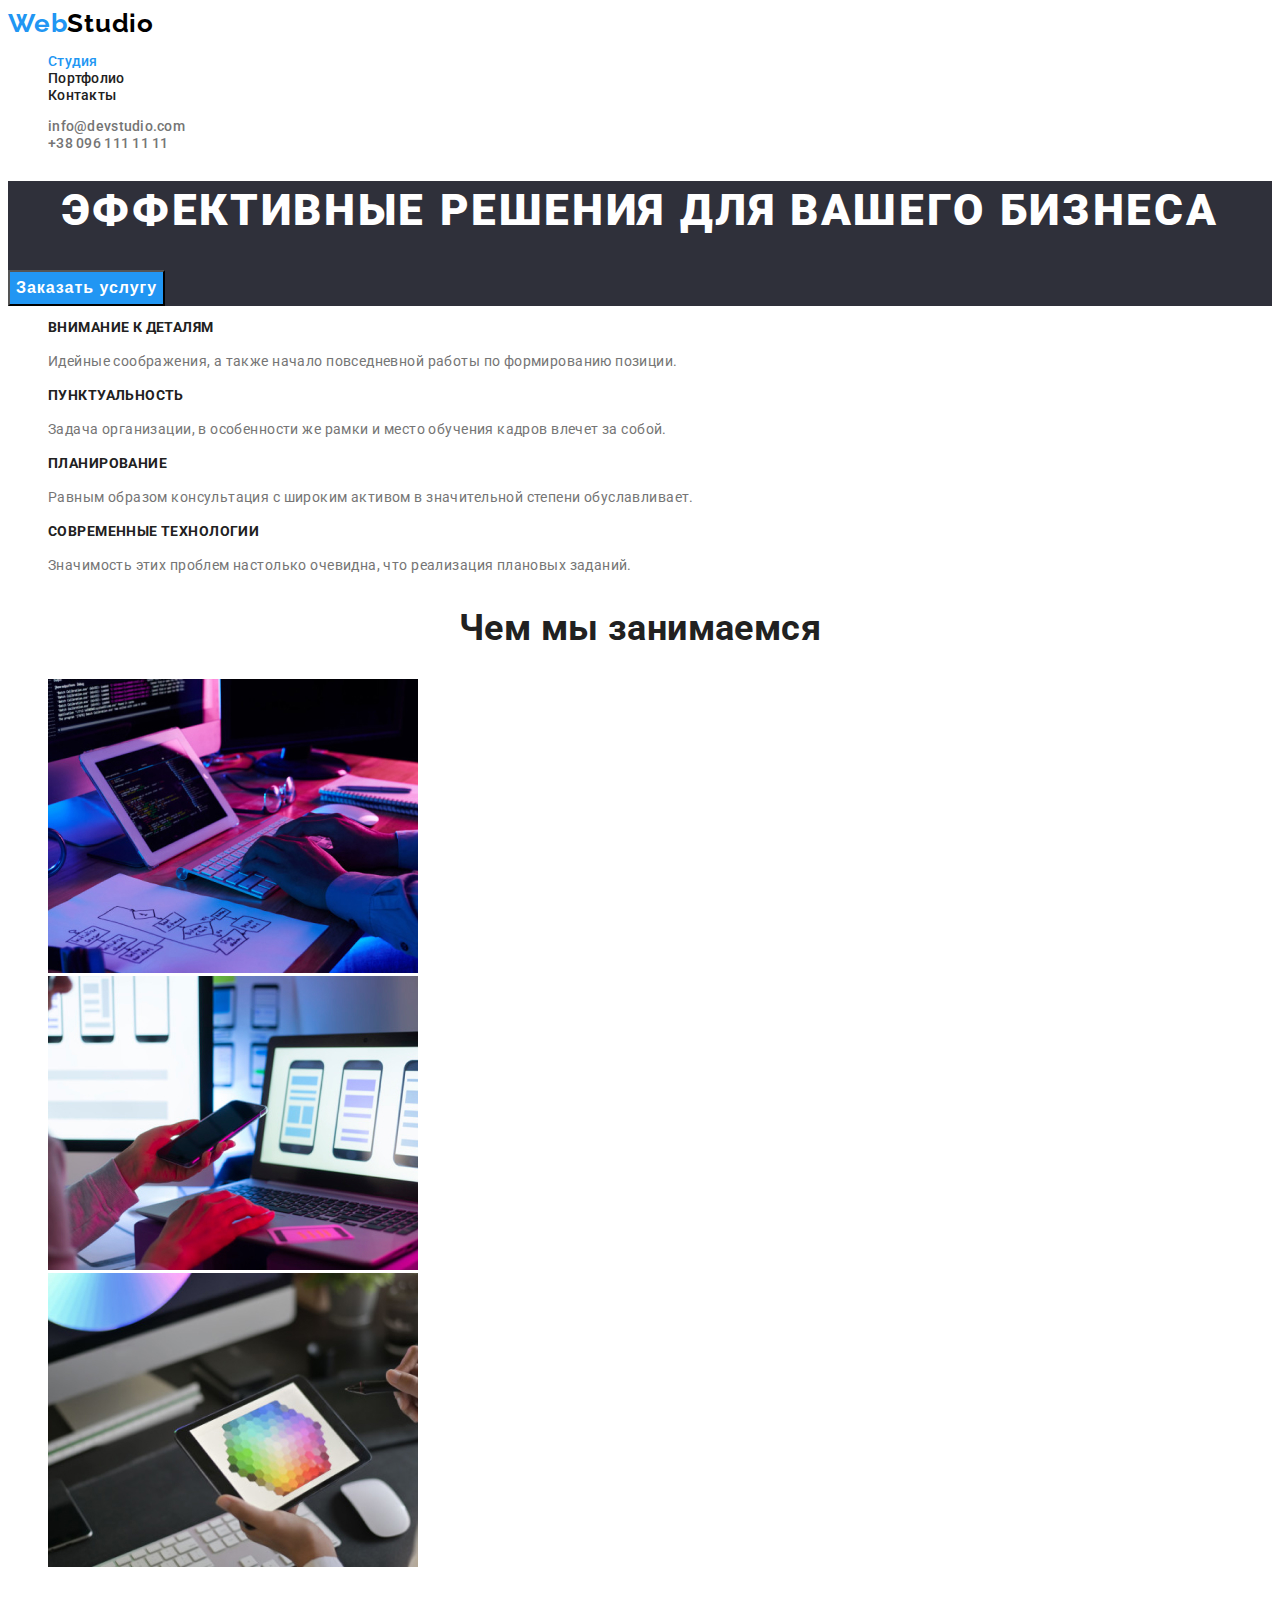
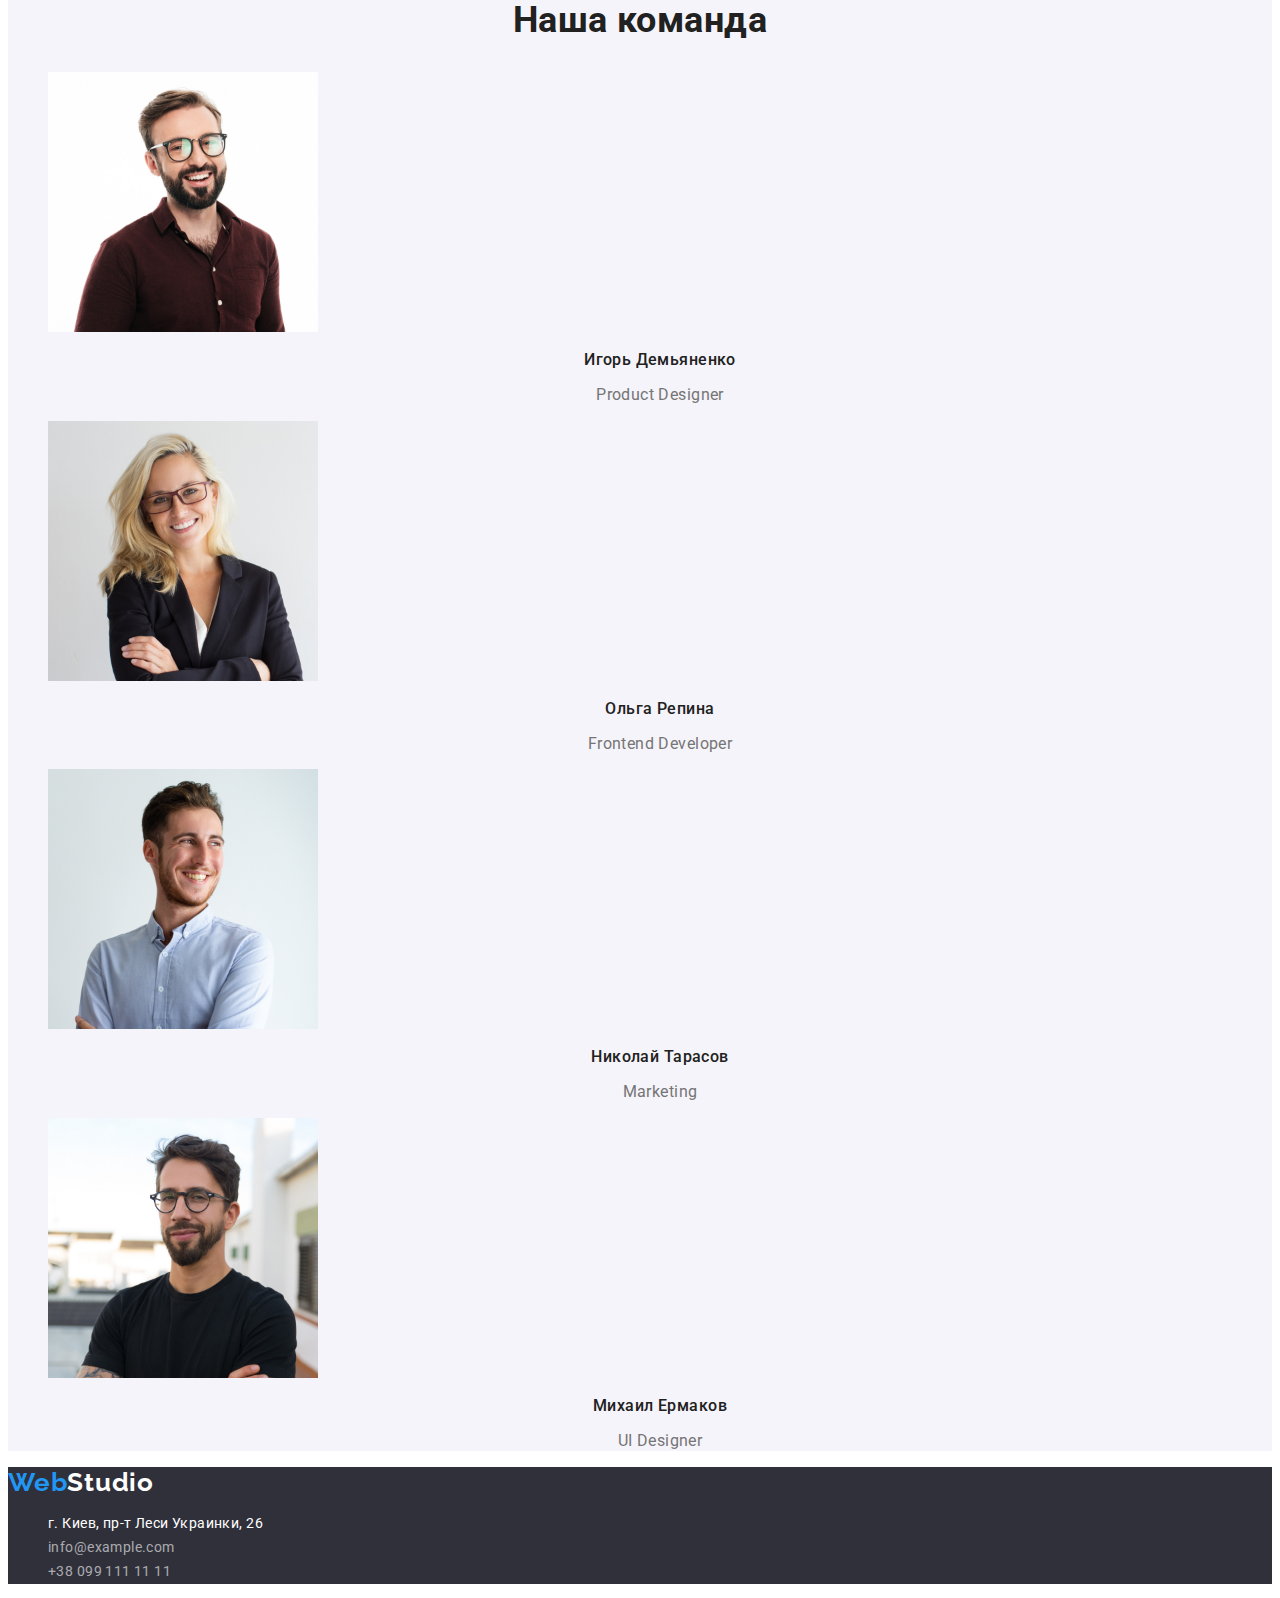
<file: index.html>
<!DOCTYPE html>
<html lang="ru">
  <head>
    <meta charset="UTF-8" />
    <meta http-equiv="X-UA-Compatible" content="IE=edge" />
    <meta name="viewport" content="width=device-width, initial-scale=1.0" />
    <title>Студия</title>

    <link rel="preconnect" href="https://fonts.googleapis.com" />
    <link rel="preconnect" href="https://fonts.gstatic.com" crossorigin />
    <link
      href="https://fonts.googleapis.com/css2?family=Raleway:wght@700&family=Roboto:wght@400;500;700;900&display=swap"
      rel="stylesheet"
    />
    <link rel="stylesheet" href="./css/styles.css" />
  </head>
  <body>
    <!--Header-->
    <header class="header-content">
      <nav class="header-nav">
        <a lang="en" class="logo" href="./index.html"><span class="logo-web">Web</span>Studio</a>

        <ul class="header-link">
          <li><a class="link current" href="./index.html">Студия</a></li>
          <li><a class="link" href="./portfolio.html">Портфолио</a></li>
          <li><a class="link" href="./index.html">Контакты</a></li>
        </ul>
      </nav>

      <ul class="contact-link">
        <li><a class="link" href="mailto:info@devstudio.com">info@devstudio.com</a></li>
        <li><a class="link" href="tel:+380961111111">+38 096 111 11 11</a></li>
      </ul>
    </header>
    <main>
      <!--секция 1-->
      <section class="hero">
        <h1 class="hero-title">Эффективные решения для вашего бизнеса</h1>
        <button class="hero-button" type="button">Заказать услугу</button>
      </section>

      <!--секция 2-->

      <section>
        <!--преимущества-->
        <h2 class="visually-hidden">Преимущества</h2>

        <ul class="skill-list">
          <li>
            <h3 class="skill-title">Внимание к деталям</h3>
            <p class="skill-text">
              Идейные соображения, а также начало повседневной работы по формированию позиции.
            </p>
          </li>

          <li>
            <h3 class="skill-title">Пунктуальность</h3>
            <p class="skill-text">
              Задача организации, в особенности же рамки и место обучения кадров влечет за собой.
            </p>
          </li>

          <li>
            <h3 class="skill-title">Планирование</h3>
            <p class="skill-text">
              Равным образом консультация с широким активом в значительной степени обуславливает.
            </p>
          </li>

          <li>
            <h3 class="skill-title">Современные технологии</h3>
            <p class="skill-text">
              Значимость этих проблем настолько очевидна, что реализация плановых заданий.
            </p>
          </li>
        </ul>
      </section>
      <!--секция 3-->
      <section class="work">
        <h2 class="section-title">Чем мы занимаемся</h2>
        <ul class="work-list">
          <li>
            <img src="./images/img1.jpg" alt="project" width="370" height="294" />
          </li>
          <li>
            <img src="./images/img2.jpg" alt="project" width="370" height="294" />
          </li>
          <li>
            <img src="./images/img3.jpg" alt="project" width="370" height="294" />
          </li>
        </ul>
      </section>

      <!--секция 4-->
      <section class="team">
        <h2 class="section-title">Наша команда</h2>
        <ul class="team-list">
          <li>
            <img src="./images/photo1.jpg" alt="Игорь" width="270" height="260" />
            <h3 class="team-name">Игорь Демьяненко</h3>
            <p class="team-job">Product Designer</p>
          </li>
          <li>
            <img src="./images/photo2.jpg" alt="Ольга" width="270" height="260" />
            <h3 class="team-name">Ольга Репина</h3>
            <p class="team-job">Frontend Developer</p>
          </li>
          <li>
            <img src="./images/photo3.jpg" alt="Николай" width="270" height="260" />
            <h3 class="team-name">Николай Тарасов</h3>
            <p class="team-job">Marketing</p>
          </li>
          <li>
            <img src="./images/photo4.jpg" alt="Михаил" width="270" height="260" />
            <h3 class="team-name">Михаил Ермаков</h3>
            <p class="team-job">UI Designer</p>
          </li>
        </ul>
      </section>
    </main>
    <!--Footer-->
    <footer class="footer-content">
      <a lang="en" class="logo" href="./index.html"><span class="logo-web">Web</span>Studio</a>
      <address class="address">
        <ul class="footer-link">
          <li>
            <a
              class="map-link"
              href="https://goo.gl/maps/piqngm7oDQpEDh6u6"
              target="_blank"
              rel="noopener nofollow noreferrer"
              >г. Киев, пр-т Леси Украинки, 26
            </a>
          </li>
          <li><a class="link" href="mailto:info@example.com">info@example.com</a></li>
          <li><a class="link" href="tel:+380991111111">+38 099 111 11 11</a></li>
        </ul>
      </address>
    </footer>
  </body>
</html>
</file>
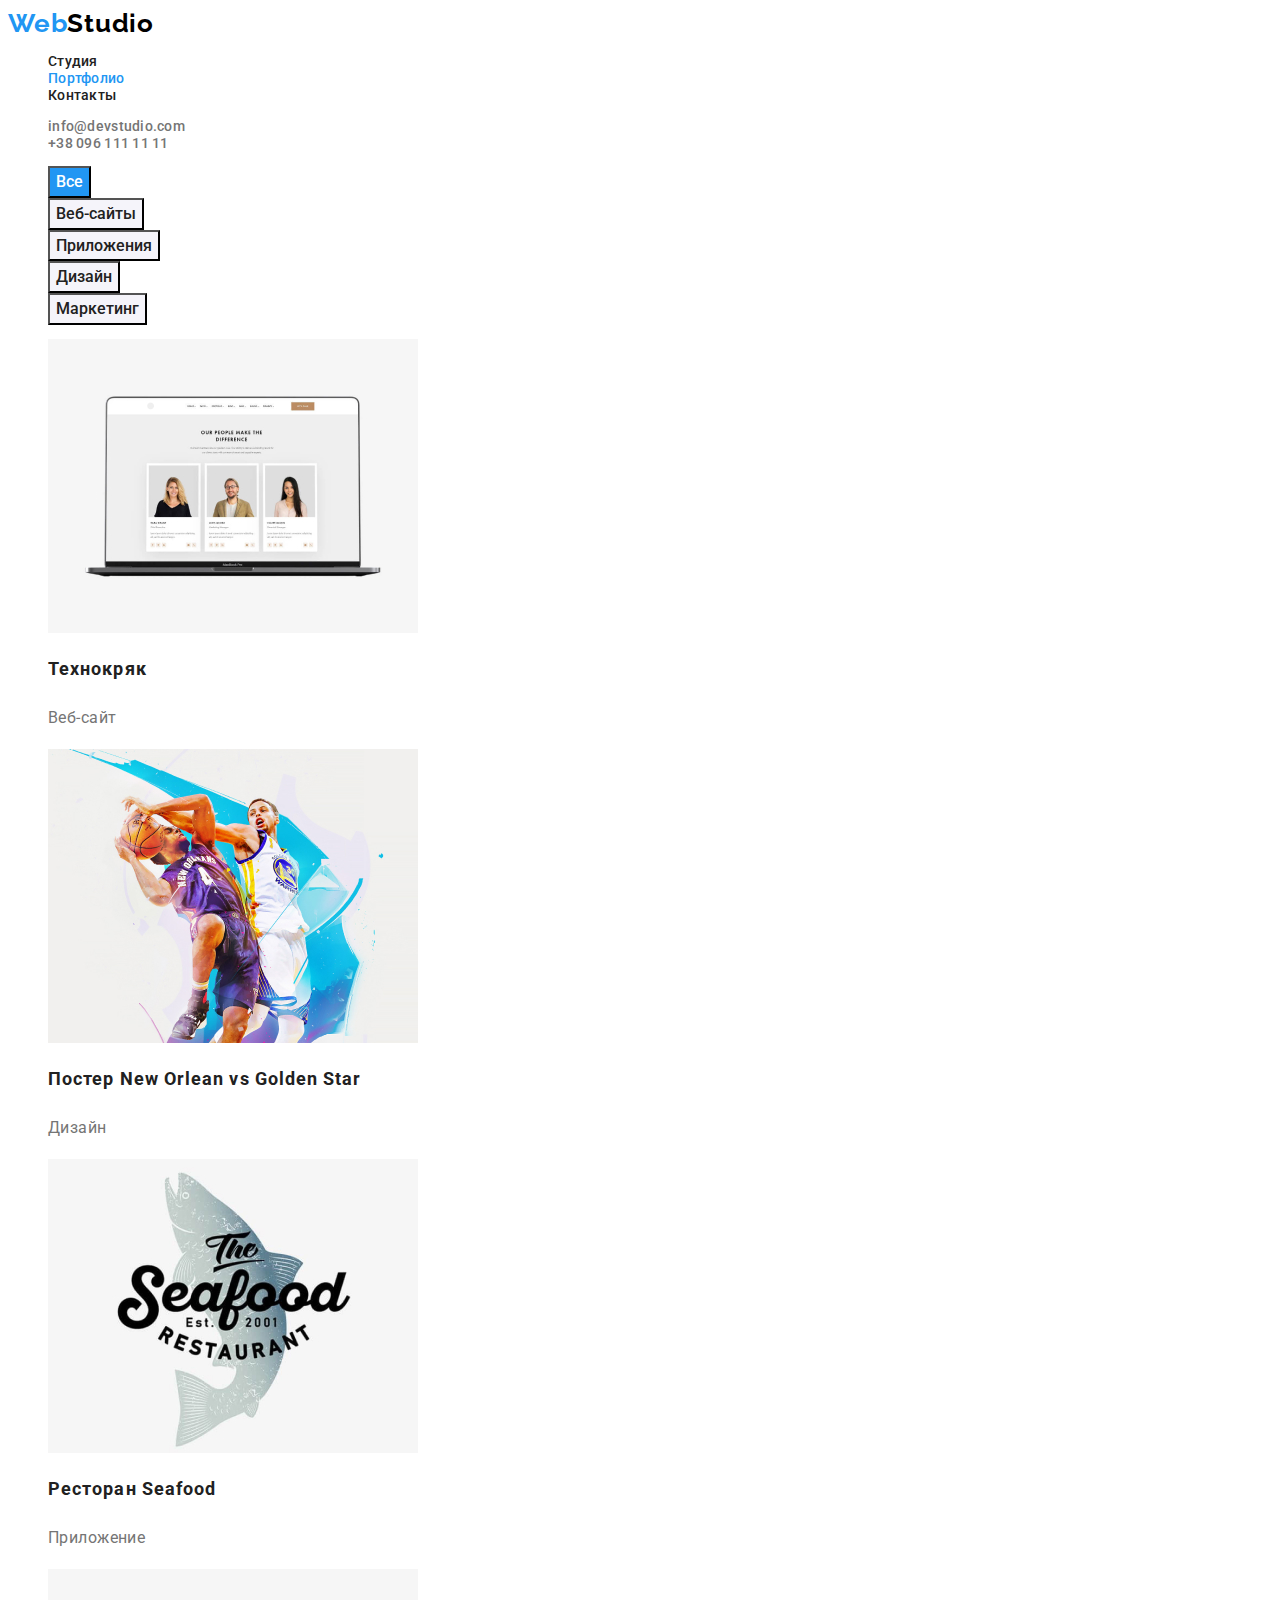
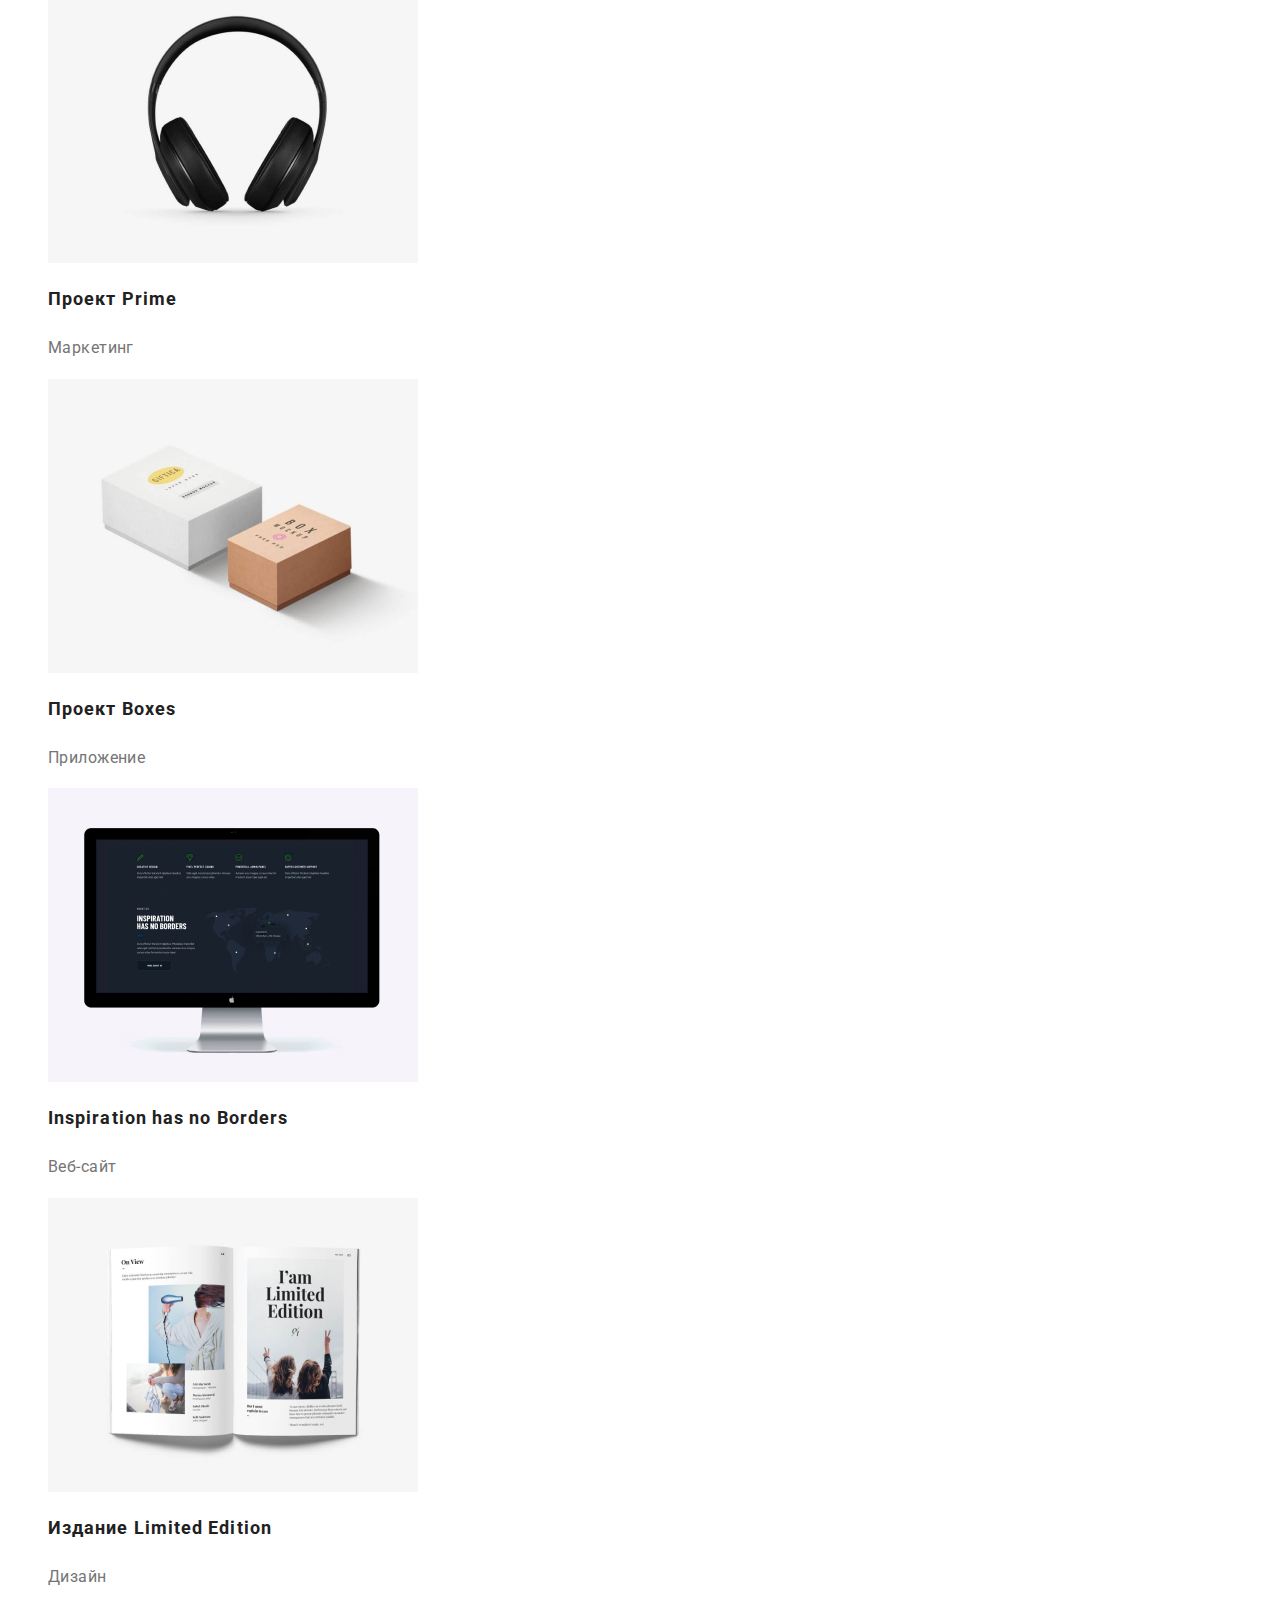
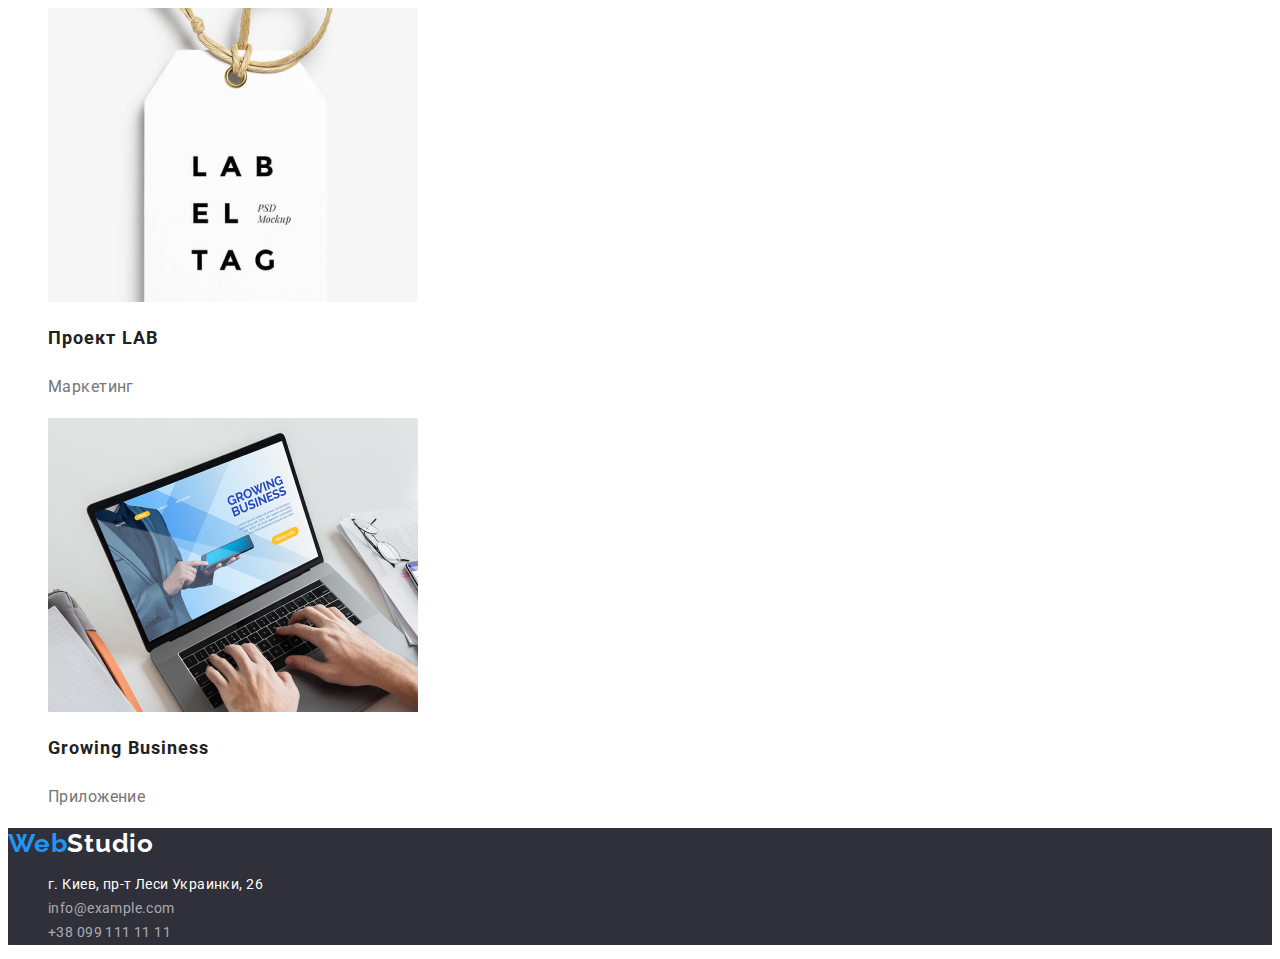
<file: portfolio.html>
<!DOCTYPE html>
<html lang="ru">
  <head>
    <meta charset="UTF-8" />
    <meta http-equiv="X-UA-Compatible" content="IE=edge" />
    <meta name="viewport" content="width=device-width, initial-scale=1.0" />
    <title>portfolio-document</title>

    <link rel="preconnect" href="https://fonts.googleapis.com" />
    <link rel="preconnect" href="https://fonts.gstatic.com" crossorigin />
    <link
      href="https://fonts.googleapis.com/css2?family=Raleway:wght@700&family=Roboto:wght@400;500;700;900&display=swap"
      rel="stylesheet"
    />
    <link rel="stylesheet" href="./css/styles.css" />
  </head>
  <body>
    <!--header-->

    <header class="header-content">
      <nav class="header-nav">
        <a lang="en" class="logo" href="./index.html"><span class="logo-web">Web</span>Studio</a>

        <ul class="header-link">
          <li><a class="link" href="./index.html">Студия</a></li>
          <li><a class="link current" href="./portfolio.html"> Портфолио</a></li>
          <li><a class="link" href="./index.html">Контакты</a></li>
        </ul>
      </nav>
      <ul class="contact-link">
        <li><a class="link" href="mailto:info@devstudio.com"> info@devstudio.com</a></li>
        <li><a class="link" href="tel:+380961111111">+38 096 111 11 11</a></li>
      </ul>
    </header>

    <!--main-->

    <main>
      <section>
        <!--buttons-->
        <h1 class="visually-hidden">Портфолио</h1>
        <ul class="buttons">
          <li>
            <button class="button active" type="button">Все</button>
          </li>

          <li>
            <button class="button" type="button">Веб-сайты</button>
          </li>
          <li>
            <button class="button" type="button">Приложения</button>
          </li>

          <li>
            <button class="button" type="button">Дизайн</button>
          </li>
          <li>
            <button class="button" type="button">Маркетинг</button>
          </li>
        </ul>

        <!--project-->
        <ul class="project-list">
          <li>
            <img src="./images/img4.jpg" alt="project" width="370" />
            <h2 class="project-title">Технокряк</h2>
            <p class="project-text">Веб-сайт</p>
          </li>
          <li>
            <img src="./images/img5.jpg" alt="project" width="370" />
            <h2 class="project-title">Постер New Orlean vs Golden Star</h2>
            <p class="project-text">Дизайн</p>
          </li>
          <li>
            <img src="./images/img6.jpg" alt="project" width="370" />
            <h2 class="project-title">Ресторан Seafood</h2>
            <p class="project-text">Приложение</p>
          </li>
          <li>
            <img src="./images/img7.jpg" alt="project" width="370" />
            <h2 class="project-title">Проект Prime</h2>
            <p class="project-text">Маркетинг</p>
          </li>
          <li>
            <img src="./images/img8.jpg" alt="project" width="370" />
            <h2 class="project-title">Проект Boxes</h2>
            <p class="project-text">Приложение</p>
          </li>
          <li>
            <img src="./images/img9.jpg" alt="project" width="370" />
            <h2 class="project-title">Inspiration has no Borders</h2>
            <p class="project-text">Веб-сайт</p>
          </li>
          <li>
            <img src="./images/img10.jpg" alt="project" width="370" />
            <h2 class="project-title">Издание Limited Edition</h2>
            <p class="project-text">Дизайн</p>
          </li>
          <li>
            <img src="./images/img11.jpg" alt="project" width="370" />
            <h2 class="project-title">Проект LAB</h2>
            <p class="project-text">Маркетинг</p>
          </li>
          <li>
            <img src="./images/img12.jpg" alt="project" width="370" />
            <h2 class="project-title">Growing Business</h2>
            <p class="project-text">Приложение</p>
          </li>
        </ul>
      </section>
    </main>
    <!--Footer-->
    <footer class="footer-content">
      <a lang="en" class="logo" href="./index.html"><span class="logo-web">Web</span>Studio</a>
      <address class="address">
        <ul class="footer-link">
          <li>
            <a
              class="map-link"
              href="https://goo.gl/maps/piqngm7oDQpEDh6u6"
              target="_blank"
              rel="noopener nofollow noreferrer"
              >г. Киев, пр-т Леси Украинки, 26</a
            >
          </li>
          <li><a class="link" href="mailto:info@example.com">info@example.com</a></li>
          <li><a class="link" href="tel:+380991111111">+38 099 111 11 11</a></li>
        </ul>
      </address>
    </footer>
  </body>
</html>
</file>
<file: css/styles.css>
:root {
    --primary-text-color: #757575;
    --secondary-text-color: #ffffff;
    --title-text-color: #212121;
    --first-bcg-color: #2f303a;
    --second-bcg-color: #f5f4fa;
    --link-color: #2196f3;
    --third-text-color: rgba(255, 255, 255, 0.6);
    --first-logo-color: #2196f3;
    --second-logo-color: #000000;
}


body {
    font-family: 'Roboto', sans-serif;
    font-size: 14px;
    letter-spacing: 0.03em;
    background-color: var(--secondary-text-color);
    color: var(--primary-text-color);
}


/* header */


.header-content .logo {
    font-family: 'Raleway';
    font-weight: 700;
    font-size: 26px;
    line-height: 1.19;
    /* identical to box height */
    letter-spacing: 0.03em;
    text-decoration: none;
    color: var(--second-logo-color);
}


.logo-web {
    color: var(--first-logo-color);
}


.header-link,
.contact-link {
    list-style: none;
}


.header-content .link:hover,
.header-content .link:focus {
    color: var(--link-color);
}


.header-link .link {
    text-decoration: none;
    font-weight: 500;

    line-height: 1.14;
    letter-spacing: 0.02em;
    color: var(--title-text-color);
}


.header-link .link.current {
    color: var(--link-color);
}


.contact-link .link {
    text-decoration: none;
    font-weight: 500;

    line-height: 1.14;
    letter-spacing: 0.02em;
    color: var(--primary-text-color);
}

/* main */
.visually-hidden {
    position: absolute;
    width: 1px;
    height: 1px;
    margin: -1px;
    border: 0;
    padding: 0;

    white-space: nowrap;
    clip-path: inset(100%);
    clip: rect(0 0 0 0);
    overflow: hidden;
}

/* buttons */


.buttons {
    list-style: none;
}


.buttons .button {
    cursor: pointer;
    text-decoration: none;
    font-family: inherit;
    font-style: normal;
    font-weight: 500;
    font-size: 16px;
    line-height: 1.62;
  

    text-align: center;
   
    background-color: var(--second-bcg-color);
    color: var(--title-text-color);
}


.buttons .button:hover,
.buttons .button:focus {
    background-color: var(--link-color);
    color: var(--secondary-text-color);
}

.buttons .button.active {
    background-color: var(--link-color);
        color: var(--secondary-text-color);
}

/* projects */


.project-list {
    list-style: none;
}


.project-title {
    
    font-size: 18px;
    line-height: 2;
    letter-spacing: 0.06em;
    color: var(--title-text-color);
}


.project-text {
   
    font-size: 16px;
    line-height: 1.87;
    
    
}

.hero {
    background-color: var(--first-bcg-color);
}

.hero .hero-title {
    font-weight: 900;
    font-size: 44px;
    line-height: 1.36;
   
    text-align: center;
    letter-spacing: 0.06em;
    text-transform: uppercase;
    color: var(--secondary-text-color);
}


.hero .hero-button {
    cursor: pointer;
    font-weight: 700;
    font-size: 16px;
    line-height: 1.87;
    /* identical to box height, or 188% */
   

    display: flex;
    align-items: center;
    text-align: center;
    letter-spacing: 0.06em;
    color: var(--secondary-text-color);
    background-color: var(--link-color);
}


.hero-button:hover,
.hero-button:focus {
    background-color: #188ce8;
    box-shadow: 0px 4px 4px rgba(0, 0, 0, 0.15);
    border-radius: 4px;
}

/* skills */

.skill-list {
    list-style: none;
}


.skill-list .skill-title {
    

    font-size: 14px;
    line-height: 1.14;
    
    text-transform: uppercase;
    color: var(--title-text-color);
}


.skill-list .skill-text {
     
    line-height: 1.71;

   }


.section-title {
       font-weight: 700;
       font-size: 36px;
       line-height: 1.16;
       text-align: center;

       color: var(--title-text-color);
   }


/* works */


.work-list {
    list-style: none;
}

  /* team */


.team {
    background-color: var(--second-bcg-color);
}


.team .team-list {
    list-style: none;
}

.team .team-name {
    font-weight: 500;
    font-size: 16px;
    line-height: 1.18;
    /* identical to box height */
    text-align: center;
    color: var(--title-text-color);
}


.team .team-job {
    
    font-size: 16px;
    line-height: 1.18;
    /* identical to box height */


    text-align: center;
    
}

/* footer */


.footer-link {
    list-style: none;
}


.footer-link .link:hover,
.footer-link .link:focus {
    color: var(--link-color);
}


.address {
    font-style: normal;
}


.footer-link .link {
    text-decoration: none;
   
    
    line-height: 1.71;
   
    color: rgba(255, 255, 255, 0.6);
}


.map-link {
    text-decoration: none;
    font-weight: 400;
    font-size: 14px;
    line-height: 1.71;
    letter-spacing: 0.03em;
    color: var(--secondary-text-color);
}





.footer-content {
    background-color: var(--first-bcg-color);
}


.footer-content .logo {
    font-family: 'Raleway';
    font-weight: 700;
    font-size: 26px;
    line-height: 1.19;
    letter-spacing: 0.03em;
    color: var(--secondary-text-color);
    text-decoration: none;
}
</file>
